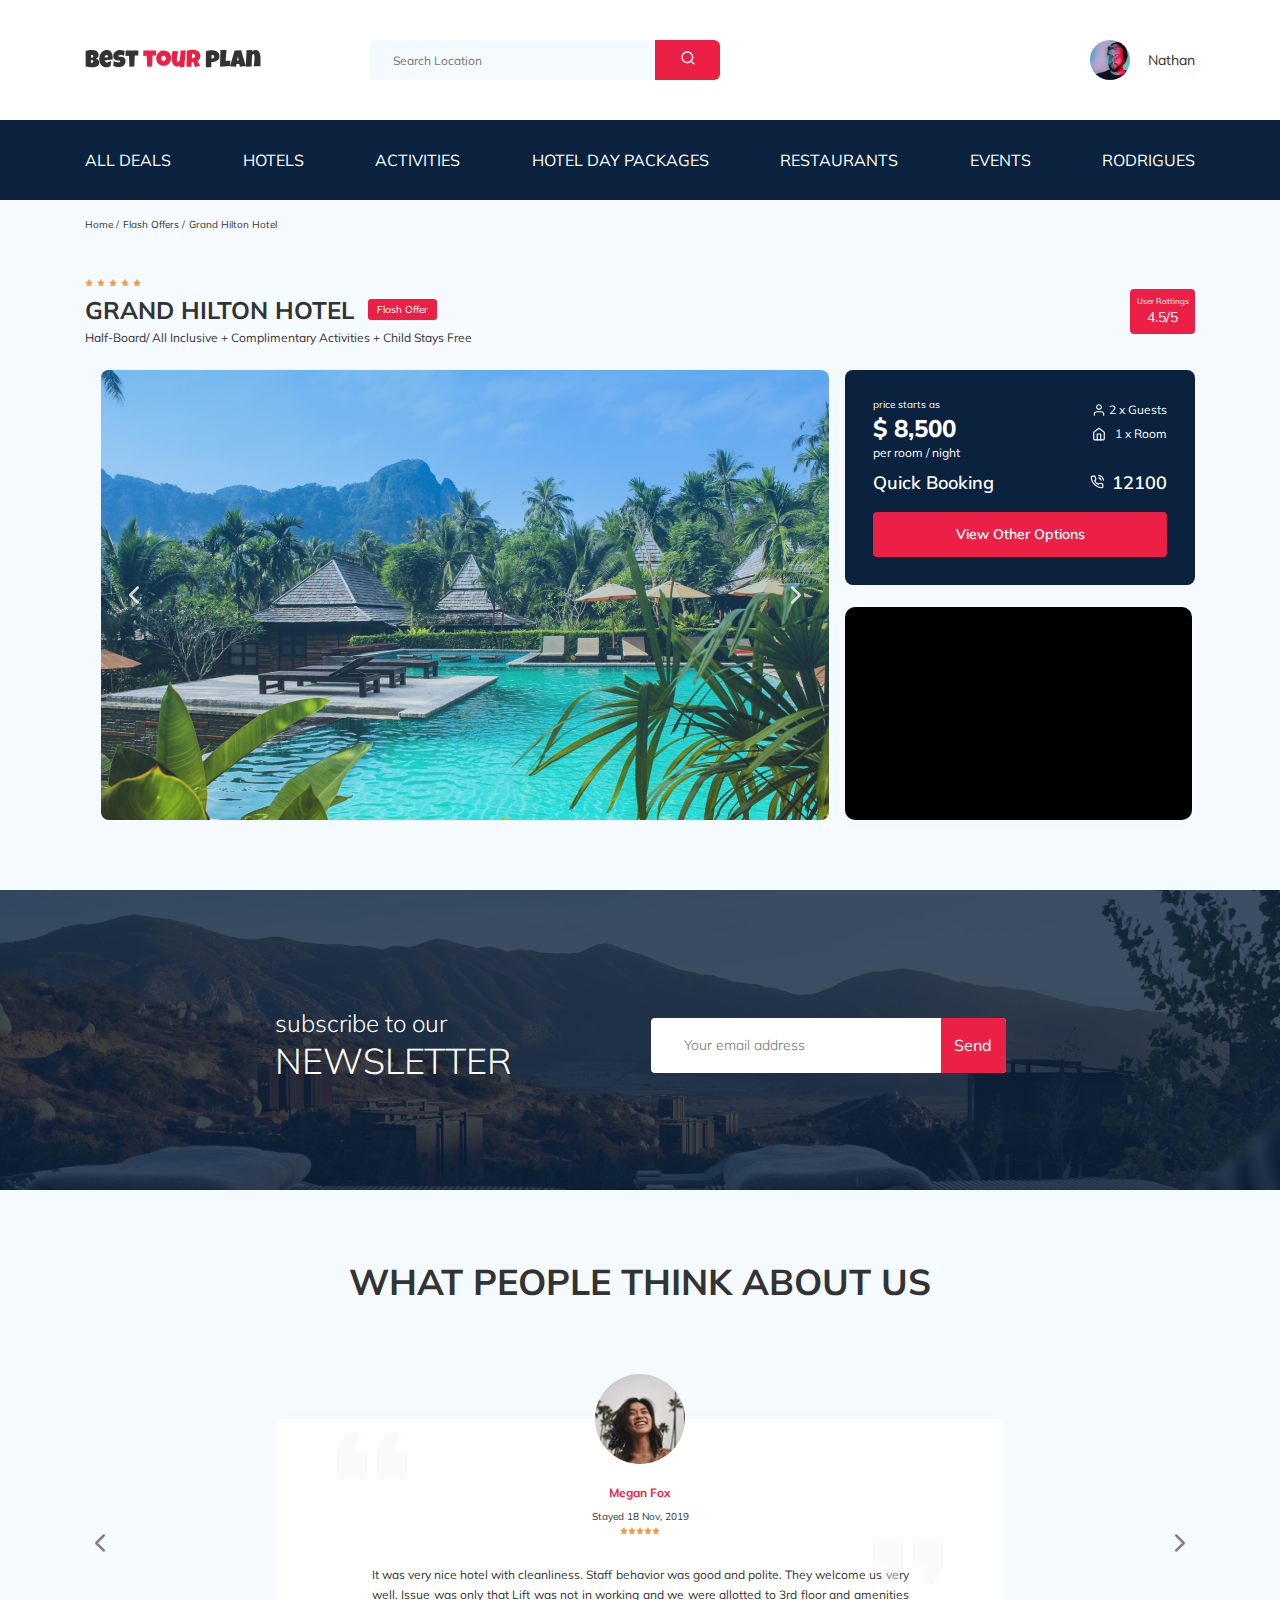
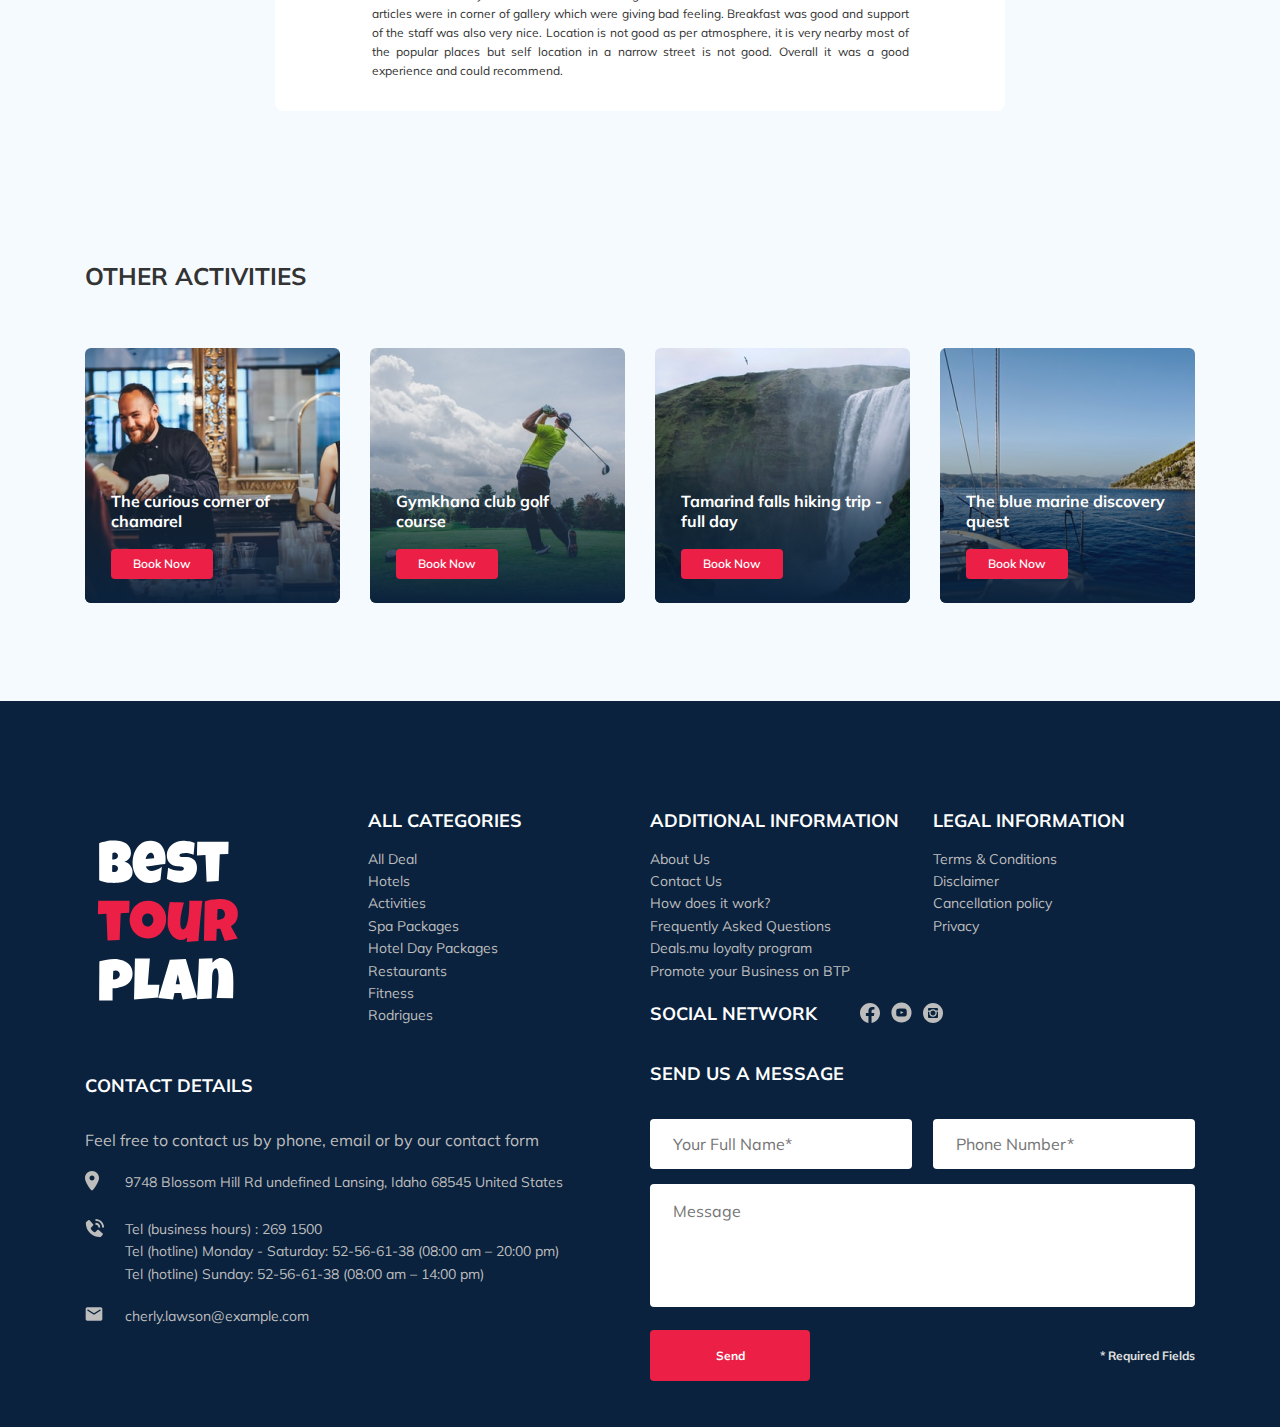
<file: index.html>
<!DOCTYPE html>
<html lang="en">

<head>
  <meta charset="UTF-8">
  <meta http-equiv="X-UA-Compatible" content="IE=edge">
  <meta name="viewport" content="width=device-width, initial-scale=1.0">
  <title>Best Tour Plan - Hotel Booking</title>
  <link rel="preconnect" href="https://fonts.googleapis.com">
  <link rel="preconnect" href="https://fonts.gstatic.com" crossorigin>
  <link href="https://fonts.googleapis.com/css2?family=Mulish:wght@400;700&family=Nunito:wght@400;700;800&display=swap"
    rel="stylesheet">
  <link rel="stylesheet" href="css/swiper-bundle.min.css">
  <link rel="stylesheet" href="css/style.css">
</head>

<body>
  <header class="navbar navbar--mobile_fixed">
    <div class="container">
      <div class="navbar-top">
        <a href="#" class="logo">
          <img src="img/horizontal-logo.svg" alt="Logo Best Tour Plan" class="logo__image">
        </a>
        <form action="#" class="search navbar__search navbar__search--mobile_hidden">
          <input type="text" class="search__input" placeholder="Search Location" />
          <button class="search__button">
            <img src="img/search.svg" alt="Icon: search">
          </button>
        </form>

        <a href="#" class="user navbar__user navbar__user--mobile_hidden">
          <img src="img/user-avatar.jpg" alt="avatar: Nathan" class="avatar user__avatar">
          <span class="user__name">Nathan</span>
        </a>
        <!-- /.user -->
        <button class="menu-button navbar-top__menu-button">
          <Span class="menu-button__line"></Span>
          <Span class="menu-button__line"></Span>
          <Span class="menu-button__line"></Span>
        </button>
      </div>
      <!-- /.navbar-top -->
    </div>
    <!-- /.container -->
    <div class="navbar-bottom">
      <div class="container">
        <ul class="navbar-menu">
          <li class="navbar-menu__item navbar-menu__item--mobile_visible">
            <a href="#" class="user navbar__user navbar__user--mobile_visible">
              <img src="img/user-avatar.jpg" alt="avatar: Nathan" class="avatar user__avatar">
              <span class="user__name user__name--light">Nathan</span>
            </a>
            <!-- /.user -->
          </li>
          <li class="navbar-menu__item navbar-menu__item--mobile_visible">
            <form action="#" class="search navbar__search navbar__search--mobile_visible">
              <input type="text" class="search__input" placeholder="Search Location" />
              <button class="search__button">
                <img src="img/search.svg" alt="Icon: search">
              </button>
            </form>
          </li>
          <li class="navbar-menu__item"><a href="#" class="navbar-menu__link">All Deals</a></li>
          <li class="navbar-menu__item"><a href="#" class="navbar-menu__link">Hotels</a></li>
          <li class="navbar-menu__item"><a href="#" class="navbar-menu__link">Activities</a></li>
          <li class="navbar-menu__item"><a href="#" class="navbar-menu__link">Hotel Day Packages</a></li>
          <li class="navbar-menu__item"><a href="#" class="navbar-menu__link">Restaurants</a></li>
          <li class="navbar-menu__item"><a href="#" class="navbar-menu__link">Events</a></li>
          <li class="navbar-menu__item"><a href="#" class="navbar-menu__link">Rodrigues</a></li>
        </ul>
        <!-- /.navbar-menu -->
      </div>
      <!-- /.container -->
    </div>
    <!-- /.navbar-bottom -->
  </header>
  <nav class="breadcrumb">
    <div class="container">
      <ul class="breadcrumb-list">
        <li class="breadcrumb-list__item">
          <a href="#" class="breadcrumb-list__link">Home</a>
        </li>
        <li class="breadcrumb-list__item">
          <a href="#" class="breadcrumb-list__link">Flash Offers</a>
        </li>
        <li class="breadcrumb-list__item">
          Grand Hilton Hotel
        </li>
      </ul>
    </div>
    <!-- /.container -->
  </nav>
  <!-- /.breadcrumb -->
  <section class="hotel">
    <div class="container">
      <div class="hotel-info">
        <div class="hotel-info__text">
          <div class="hotel-wrapper">
            <div class="stars">
              <img src="img/Star.svg" alt="star">
              <img src="img/Star.svg" alt="star">
              <img src="img/Star.svg" alt="star">
              <img src="img/Star.svg" alt="star">
              <img src="img/Star.svg" alt="star">
            </div>
            <h1 class="hotel-name hotel-info__name">GRAND HILTON HOTEL</h1>
            <span class="offer hotel-info__offer">Flash Offer</span>
          </div>
          <!-- /.hotel-wrapper -->
          <p class="hotel-description hotel-info__description">Half-Board/ All Inclusive + Complimentary Activities +
            Child Stays
            Free</p>
        </div>
        <!-- /.hotel-info__text -->
        <div class="rating hotel-info__rating">
          <span class="rating__text">User Rattings</span>
          <span class="rating__counter">4.5/5</span>
        </div>
        <!-- /.hotel-info__rating -->
      </div>
      <!-- /.hotel-info -->
      <div class="hotel-grid">

        <!-- Slider main container -->
        <div class="swiper swiper-container hotel-slider hotel__slider">
          <!-- Additional required wrapper -->
          <div class="swiper-wrapper">
            <!-- Slides -->
            <div class="swiper-slide hotel-slider__item"><img class="hotel-slider__image" src="img/slide.jpg" alt="">
            </div>
            <div class="swiper-slide hotel-slider__item"><img class="hotel-slider__image" src="img/slide1.jpeg" alt="">
            </div>
            <div class="swiper-slide hotel-slider__item"><img class="hotel-slider__image" src="img/slide2.jpg" alt="">
            </div>
            <div class="swiper-slide hotel-slider__item"><img class="hotel-slider__image" src="img/slide3.jpg" alt="">
            </div>
            <div class="swiper-slide hotel-slider__item"><img class="hotel-slider__image" src="img/slide4.jpg" alt="">
            </div>
          </div>
          <!-- If we need navigation buttons -->
          <button class="hotel-slider__button hotel-slider__button--prev"></button>
          <button class="hotel-slider__button hotel-slider__button--next"></button>
        </div>
        <!--swiper container-->

        <div class="hotel-right">
          <div class="booking">
            <div class="booking__info">
              <div class="booking__price">
                <span class="booking__start">price starts as</span>
                <strong class="booking__pricetag">$ 8,500</strong>
                <span class="booking__per-room">per room / night</span>

              </div>
              <!-- /.booking__price -->
              <div class="booking__room">
                <div class="booking__text">
                  <img src="img/user.svg" alt="icon: user" class="booking__icon">
                  <span class="person-room__description">2 x Guests</span>
                </div>
                <div class="booking__text">
                  <img src="img/home.svg" alt="icon: home" class="booking__icon">
                  <span class="booking__description">1 x Room</span>
                </div>
              </div>
              <!-- /.booking__room -->
            </div>
            <!-- /.booking__info -->
            <div class="booking__call-center">
              <span class="booking__heading">Quick Booking</span>
              <a class="booking__number" href="tel:12100">
                <img src="img/phone-call.svg" alt="icon: phone">
                <span class="booking__num">12100</span>
              </a>
            </div>
            <!-- /.booking__call-center -->
            <button class="button booking__button">View Other Options</button>
          </div>
          <!-- /.booking -->
          <div class="map">
            <iframe
              src="https://yandex.ru/map-widget/v1/?um=constructor%3Aafc0fce70e9ab796faeaf87f75c5d14ad72e5b55a538cc601a8b675073cc88ab&amp;source=constructor"
              width="100%" height="213" frameborder="0"></iframe>
          </div>
          <!-- /.map -->
        </div>
        <!-- /.hotel-right -->
      </div>
      <!-- /.hotel-grid -->
    </div>
    <!-- /.container -->
  </section>
  <!-- /.hotel -->
  <section class="newsletter">
    <div class="newsletter-wrapper">
      <h2 class="newsletter-title newsletter__title">subscribe to our
        <span class="newsletter-title__strong">Newsletter</span>
      </h2>
      <form action="#" class="subscribe newsletter__subscribe">
        <input type="text" class="subscribe__input" placeholder="Your email address" />
        <button class="subscribe__button">Send</button>
      </form>
    </div>
    <!-- /.newsletter-wrapper -->
  </section>
  <section class="reviews">
    <div class="container">
      <h2 class="reviews__title">What people think about us</h2>
      <div class="swiper swiper-container reviews-slider">
        <div class="swiper-wrapper">
          <div class="swiper-slide">

            <div class="reviews-slider__item">
              <div class="reviews-slider__profile">
                <img src="img/reviews-avatar.jpg" alt="Photo: Megan Fox" class="reviews-slider__avatar">
                <h3 class="reviews-slider__username">Megan Fox</h3>
                <span class="reviews-slider__date">Stayed 18 Nov, 2019</span>
                <div class="reviews-slider__rating">
                  <img src="img/Star.svg" alt="star">
                  <img src="img/Star.svg" alt="star">
                  <img src="img/Star.svg" alt="star">
                  <img src="img/Star.svg" alt="star">
                  <img src="img/Star.svg" alt="star">
                </div>
                <!-- /.reviews-slider__rating -->

              </div>
              <!-- /.reviews-slider__profile -->
              <p class="reviews-slider__text">
                It was very nice hotel with cleanliness. Staff behavior was good and polite. They welcome us very well.
                Issue was only that Lift was not in working and we were allotted to 3rd floor and amenities articles
                were in corner of gallery which were giving bad feeling. Breakfast was good and support of the staff was
                also very nice. Location is not good as per atmosphere, it is very nearby most of the popular places but
                self location in a narrow street is not good. Overall it was a good experience and could recommend.
              </p>
            </div>
            <!-- /.reviews-slider__item -->
          </div>
          <!-- /.swiper-slide -->
          <div class="swiper-slide">
            <div class="reviews-slider__item">
              <div class="reviews-slider__profile">
                <img src="img/leonard.jpg" alt="Photo: Megan Fox" class="reviews-slider__avatar">
                <h3 class="reviews-slider__username">Leonard</h3>
                <span class="reviews-slider__date">Stayed 29 jul, 2019</span>
                <div class="reviews-slider__rating">
                  <img src="img/Star.svg" alt="star">
                  <img src="img/Star.svg" alt="star">
                  <img src="img/Star.svg" alt="star">
                  <img src="img/Star.svg" alt="star">
                  <img src="img/Star.svg" alt="star">
                </div>
                <!-- /.reviews-slider__rating -->

              </div>
              <!-- /.reviews-slider__profile -->
              <p class="reviews-slider__text">
                The rooms were clean, very comfortable, and the staff was amazing. They went over and beyond to help
                make our stay enjoyable. I highly recommend this hotel for anyone visiting downtown
              </p>
            </div>
            <!-- /.reviews-slider__item -->
          </div>
        </div>
        <!-- /.swiper-wrapper -->
        <button class="reviews-slider__button reviews-slider__button--prev"></button>
        <button class="reviews-slider__button reviews-slider__button--next"></button>
      </div>
      <!-- /reviews-slider -->
    </div>
    <!-- /.container -->
  </section>
  <section class="activities">
    <div class="container">
      <h2 class="activities__title">Other Activities</h2>
      <div class="activities-wrapper">
        <div class="card activities__card">
          <img src="img/activity-1.jpg" alt="The curious corner 
of chamarel" class="card__image">
          <h3 class="card__title">The curious corner
            of chamarel</h3>
          <button class="card__button">Book Now</button>
        </div>
        <!--/.card-->
        <div class="card activities__card">
          <img src="img/activity-2.jpg" alt="Gymkhana club golf
course" class="card__image">
          <h3 class="card__title">Gymkhana club golf
            course</h3>
          <button class="card__button">Book Now</button>
        </div>
        <!--/.card-->
        <div class="card activities__card">
          <img src="img/activity-3.jpg" alt="Tamarind falls hiking
trip - full day
" class="card__image">
          <h3 class="card__title">Tamarind falls hiking
            trip - full day
          </h3>
          <button class="card__button">Book Now</button>
        </div>
        <!--/.card-->
        <div class="card activities__card">
          <img src="img/activity-4.jpg" alt="The blue marine discovery
quest" class="card__image">
          <h3 class="card__title">The blue marine discovery
            quest</h3>
          <button class="card__button">Book Now</button>
        </div>
        <!--/.card-->
      </div>
      <!-- /.activities-wrapper -->
    </div>
    <!-- /.container -->
  </section>
  <!-- /.activities -->
  <footer class="footer">
    <div class="container">
      <div class="footer-wrapper">
        <img src="img/vertical-logo.svg" alt="logo: best tour plan" class="logo footer__logo">
        <div class="footer__list footer__categories">
          <h3 class="footer__title ">ALL CATEGORIES</h3>
          <ul class="footer__ul">
            <li class="footer__item"><a href="#" class="footer__link">All Deal</a></li>
            <li class="footer__item"><a href="#" class="footer__link">Hotels</a></li>
            <li class="footer__item"><a href="#" class="footer__link">Activities</a></li>
            <li class="footer__item"><a href="#" class="footer__link">Spa Packages</a></li>
            <li class="footer__item"><a href="#" class="footer__link">Hotel Day Packages</a></li>
            <li class="footer__item"><a href="#" class="footer__link">Restaurants</a></li>
            <li class="footer__item"><a href="#" class="footer__link">Fitness</a></li>
            <li class="footer__item"><a href="#" class="footer__link">Rodrigues</a></li>
          </ul>
        </div>
        <!-- /.footer__list -->
        <div class="footer__list footer__additional">
          <h3 class="footer__title ">ADDITIONAL INFORMATION</h3>
          <ul class="footer__ul">
            <li class="footer__item"><a href="#" class="footer__link">About Us</a></li>
            <li class="footer__item"><a href="#" class="footer__link">Contact Us</a></li>
            <li class="footer__item"><a href="#" class="footer__link">How does it work?</a></li>
            <li class="footer__item"><a href="#" class="footer__link">Frequently Asked Questions</a></li>
            <li class="footer__item"><a href="#" class="footer__link">Deals.mu loyalty program</a></li>
            <li class="footer__item"><a href="#" class="footer__link">Promote your Business on BTP</a></li>
          </ul>
        </div>
        <!-- /.footer__list -->
        <div class="footer__social-network">
          <h3 class="footer__title footer__title--inline">Social Network</h3>
          <div class="footer__social-links">
            <a href="#" class="footer__link"><img src="img/facebook.svg" alt="icon:facebook"></a>
            <a href="#" class="footer__link"><img src="img/youtube.svg" alt="icon:youtube"></a>
            <a href="#" class="footer__link"><img src="img/instagram.svg" alt="icon:instagram"></a>
          </div>
          <!-- /.footer__social-links -->
        </div>
        <!-- /.footer__social-network -->
        <div class="footer__list footer__legal">
          <h3 class="footer__title ">LEGAL INFORMATION</h3>
          <ul class="footer__ul">
            <li class="footer__item"><a href="#" class="footer__link">Terms & Conditions</a></li>
            <li class="footer__item"><a href="#" class="footer__link">Disclaimer</a></li>
            <li class="footer__item"><a href="#" class="footer__link">Cancellation policy</a></li>
            <li class="footer__item"><a href="#" class="footer__link">Privacy</a></li>
          </ul>
        </div>
        <!-- /.footer__list-->
        <div class="footer__contact-details">
          <h3 class="footer__title footer__title--mb-3">Contact Details</h3>
          <p class="footer__text">Feel free to contact us by phone, email or by our contact form</p>
          <ul class="footer__ul">
            <li class="footer__item footer__item--mb-2">
              <div class="footer__icon-wrapper">
                <img class="footer__icon" src="img/map-marker.svg" alt="icon: map">
              </div>
              9748 Blossom Hill Rd undefined Lansing, Idaho 68545 United States
            </li>
            <li class="footer__item footer__item--mb-2">
              <div class="footer__icon-wrapper">
                <img class="footer__icon" src="img/contact-phone-call.svg" alt="icon: phone">
              </div>
              Tel (business hours) : 269 1500 <br>
              Tel (hotline) Monday - Saturday: 52-56-61-38 (08:00 am – 20:00 pm) <br>
              Tel (hotline) Sunday: 52-56-61-38 (08:00 am – 14:00 pm) <br>
            </li>
            <li class="footer__item footer__item--mb-2">
              <div class="footer__icon-wrapper">
                <img class="footer__icon" src="img/email.svg" alt="icon: email">
              </div>
              cherly.lawson@example.com
            </li>
          </ul>
        </div>
        <!-- /.footer__contact-details -->
        <div class="footer__contact-form">
          <h3 class="footer__title  footer__title--mb-3">Send us a message</h3>
          <form action="#" class="footer__form">
            <input type="text" class="input footer__input" placeholder="Your Full Name*">
            <input type="text" class="input footer__input" placeholder="Phone Number*">
            <textarea class="footer__message" cols="30" rows="10" placeholder="Message"></textarea>
            <button class="button footer__button">Send</button>
            <span class="footer__info">* Required Fields</span>
          </form>
        </div>
        <!-- /.footer__contact-form -->
      </div>
      <!-- /.footer-wrapper -->
    </div>
    <!-- /.container -->
  </footer>
  <script src="js/swiper-bundle.min.js"></script>
  <script src="js/main.js"></script>
</body>

</html>
</file>
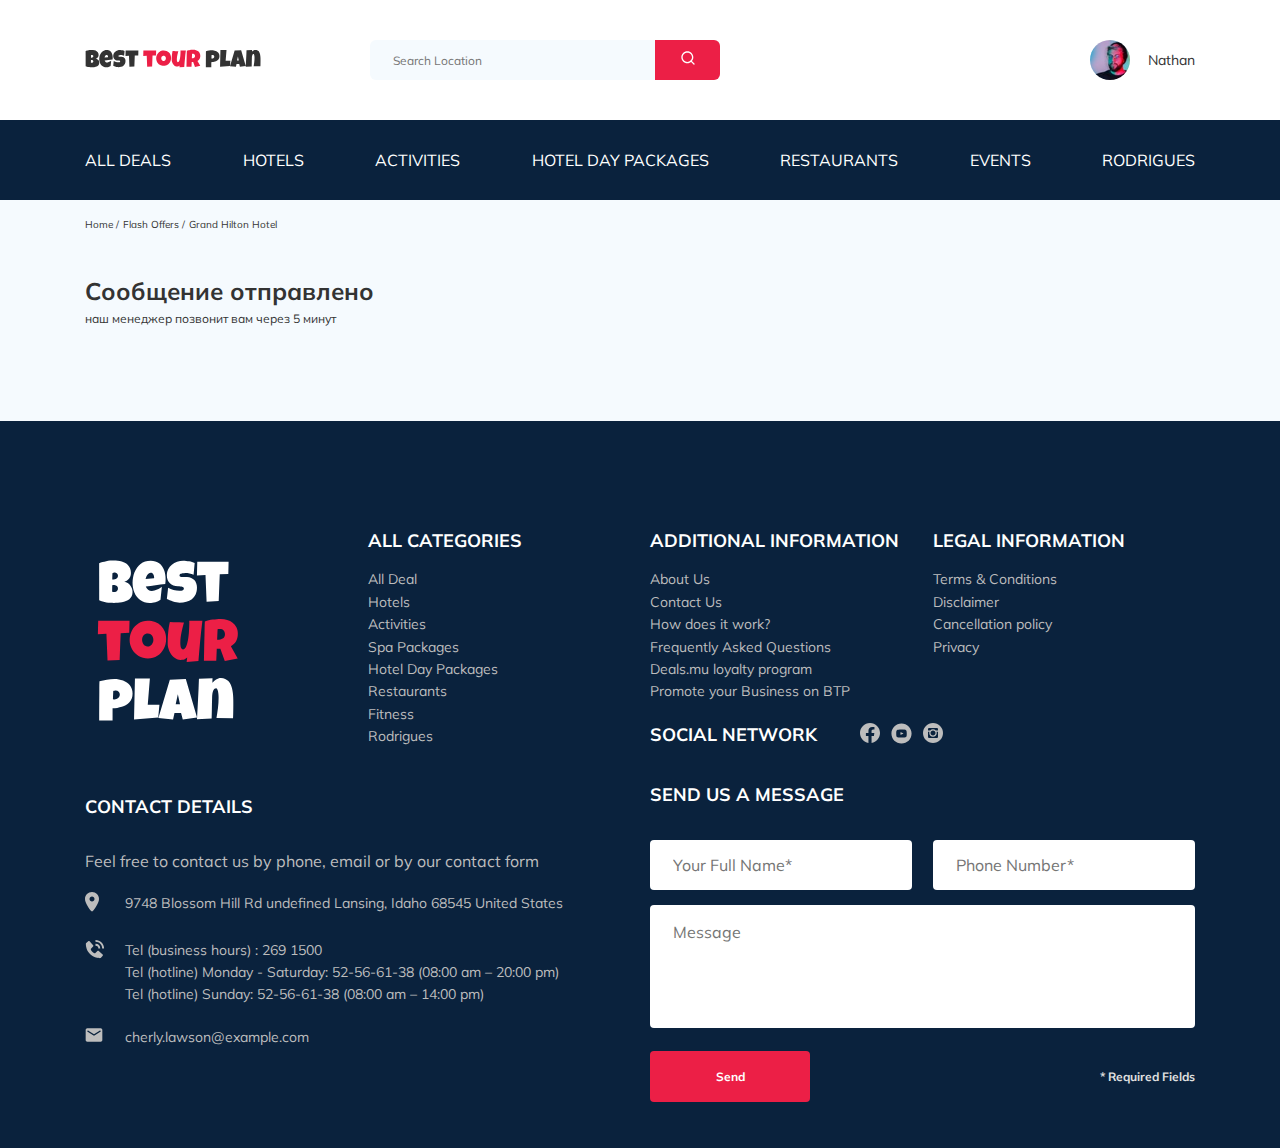
<file: thankyou.html>
<!DOCTYPE html>
<html lang="en">

<head>
  <meta charset="UTF-8">
  <meta http-equiv="X-UA-Compatible" content="IE=edge">
  <meta name="viewport" content="width=device-width, initial-scale=1.0">
  <title>Best Tour Plan - Hotel Booking</title>
  <link rel="preconnect" href="https://fonts.googleapis.com">
  <link rel="preconnect" href="https://fonts.gstatic.com" crossorigin>
  <link href="https://fonts.googleapis.com/css2?family=Mulish:wght@400;700&family=Nunito:wght@400;700;800&display=swap"
    rel="stylesheet">
  <link rel="stylesheet" href="css/swiper-bundle.min.css">
  <link rel="stylesheet" href="css/style.css">
</head>

<body>
  <header class="navbar navbar--mobile_fixed">
    <div class="container">
      <div class="navbar-top">
        <a href="#" class="logo">
          <img src="img/horizontal-logo.svg" alt="Logo Best Tour Plan" class="logo__image">
        </a>
        <form action="#" class="search navbar__search navbar__search--mobile_hidden">
          <input type="text" class="search__input" placeholder="Search Location" />
          <button class="search__button">
            <img src="img/search.svg" alt="Icon: search">
          </button>
        </form>

        <a href="#" class="user navbar__user navbar__user--mobile_hidden">
          <img src="img/user-avatar.jpg" alt="avatar: Nathan" class="avatar user__avatar">
          <span class="user__name">Nathan</span>
        </a>
        <!-- /.user -->
        <button class="menu-button navbar-top__menu-button">
          <Span class="menu-button__line"></Span>
          <Span class="menu-button__line"></Span>
          <Span class="menu-button__line"></Span>
        </button>
      </div>
      <!-- /.navbar-top -->
    </div>
    <!-- /.container -->
    <div class="navbar-bottom">
      <div class="container">
        <ul class="navbar-menu">
          <li class="navbar-menu__item navbar-menu__item--mobile_visible">
            <a href="#" class="user navbar__user navbar__user--mobile_visible">
              <img src="img/user-avatar.jpg" alt="avatar: Nathan" class="avatar user__avatar">
              <span class="user__name user__name--light">Nathan</span>
            </a>
            <!-- /.user -->
          </li>
          <li class="navbar-menu__item navbar-menu__item--mobile_visible">
            <form action="#" class="search navbar__search navbar__search--mobile_visible">
              <input type="text" class="search__input" placeholder="Search Location" />
              <button class="search__button">
                <img src="img/search.svg" alt="Icon: search">
              </button>
            </form>
          </li>
          <li class="navbar-menu__item"><a href="#" class="navbar-menu__link">All Deals</a></li>
          <li class="navbar-menu__item"><a href="#" class="navbar-menu__link">Hotels</a></li>
          <li class="navbar-menu__item"><a href="#" class="navbar-menu__link">Activities</a></li>
          <li class="navbar-menu__item"><a href="#" class="navbar-menu__link">Hotel Day Packages</a></li>
          <li class="navbar-menu__item"><a href="#" class="navbar-menu__link">Restaurants</a></li>
          <li class="navbar-menu__item"><a href="#" class="navbar-menu__link">Events</a></li>
          <li class="navbar-menu__item"><a href="#" class="navbar-menu__link">Rodrigues</a></li>
        </ul>
        <!-- /.navbar-menu -->
      </div>
      <!-- /.container -->
    </div>
    <!-- /.navbar-bottom -->
  </header>
  <nav class="breadcrumb">
    <div class="container">
      <ul class="breadcrumb-list">
        <li class="breadcrumb-list__item">
          <a href="#" class="breadcrumb-list__link">Home</a>
        </li>
        <li class="breadcrumb-list__item">
          <a href="#" class="breadcrumb-list__link">Flash Offers</a>
        </li>
        <li class="breadcrumb-list__item">
          Grand Hilton Hotel
        </li>
      </ul>
    </div>
    <!-- /.container -->
  </nav>
  <!-- /.breadcrumb -->
  <section class="hotel">
    <div class="container">
      <div class="hotel-info">
        <div class="hotel-info__text">
          <div class="hotel-wrapper">

            <h1 class="hotel-name hotel-info__name">Сообщение отправлено</h1>
          </div>
          <!-- /.hotel-wrapper -->
          <p class="hotel-description hotel-info__description">наш менеджер позвонит вам через 5 минут</p>
        </div>
        <!-- /.hotel-info__text -->

      </div>
      <!-- /.hotel-info -->

    </div>
    <!-- /.container -->
  </section>
  <!-- /.hotel -->

  <footer class="footer">
    <div class="container">
      <div class="footer-wrapper">
        <img src="img/vertical-logo.svg" alt="logo: best tour plan" class="logo footer__logo">
        <div class="footer__list footer__categories">
          <h3 class="footer__title ">ALL CATEGORIES</h3>
          <ul class="footer__ul">
            <li class="footer__item"><a href="#" class="footer__link">All Deal</a></li>
            <li class="footer__item"><a href="#" class="footer__link">Hotels</a></li>
            <li class="footer__item"><a href="#" class="footer__link">Activities</a></li>
            <li class="footer__item"><a href="#" class="footer__link">Spa Packages</a></li>
            <li class="footer__item"><a href="#" class="footer__link">Hotel Day Packages</a></li>
            <li class="footer__item"><a href="#" class="footer__link">Restaurants</a></li>
            <li class="footer__item"><a href="#" class="footer__link">Fitness</a></li>
            <li class="footer__item"><a href="#" class="footer__link">Rodrigues</a></li>
          </ul>
        </div>
        <!-- /.footer__list -->
        <div class="footer__list footer__additional">
          <h3 class="footer__title ">ADDITIONAL INFORMATION</h3>
          <ul class="footer__ul">
            <li class="footer__item"><a href="#" class="footer__link">About Us</a></li>
            <li class="footer__item"><a href="#" class="footer__link">Contact Us</a></li>
            <li class="footer__item"><a href="#" class="footer__link">How does it work?</a></li>
            <li class="footer__item"><a href="#" class="footer__link">Frequently Asked Questions</a></li>
            <li class="footer__item"><a href="#" class="footer__link">Deals.mu loyalty program</a></li>
            <li class="footer__item"><a href="#" class="footer__link">Promote your Business on BTP</a></li>
          </ul>
        </div>
        <!-- /.footer__list -->
        <div class="footer__social-network">
          <h3 class="footer__title footer__title--inline">Social Network</h3>
          <div class="footer__social-links">
            <a href="#" class="footer__link"><img src="img/facebook.svg" alt="icon:facebook"></a>
            <a href="#" class="footer__link"><img src="img/youtube.svg" alt="icon:youtube"></a>
            <a href="#" class="footer__link"><img src="img/instagram.svg" alt="icon:instagram"></a>
          </div>
          <!-- /.footer__social-links -->
        </div>
        <!-- /.footer__social-network -->
        <div class="footer__list footer__legal">
          <h3 class="footer__title ">LEGAL INFORMATION</h3>
          <ul class="footer__ul">
            <li class="footer__item"><a href="#" class="footer__link">Terms & Conditions</a></li>
            <li class="footer__item"><a href="#" class="footer__link">Disclaimer</a></li>
            <li class="footer__item"><a href="#" class="footer__link">Cancellation policy</a></li>
            <li class="footer__item"><a href="#" class="footer__link">Privacy</a></li>
          </ul>
        </div>
        <!-- /.footer__list-->
        <div class="footer__contact-details">
          <h3 class="footer__title footer__title--mb-3">Contact Details</h3>
          <p class="footer__text">Feel free to contact us by phone, email or by our contact form</p>
          <ul class="footer__ul">
            <li class="footer__item footer__item--mb-2">
              <div class="footer__icon-wrapper">
                <img class="footer__icon" src="img/map-marker.svg" alt="icon: map">
              </div>
              9748 Blossom Hill Rd undefined Lansing, Idaho 68545 United States
            </li>
            <li class="footer__item footer__item--mb-2">
              <div class="footer__icon-wrapper">
                <img class="footer__icon" src="img/contact-phone-call.svg" alt="icon: phone">
              </div>
              Tel (business hours) : 269 1500 <br>
              Tel (hotline) Monday - Saturday: 52-56-61-38 (08:00 am – 20:00 pm) <br>
              Tel (hotline) Sunday: 52-56-61-38 (08:00 am – 14:00 pm) <br>
            </li>
            <li class="footer__item footer__item--mb-2">
              <div class="footer__icon-wrapper">
                <img class="footer__icon" src="img/email.svg" alt="icon: email">
              </div>
              cherly.lawson@example.com
            </li>
          </ul>
        </div>
        <!-- /.footer__contact-details -->
        <div class="footer__contact-form">
          <h3 class="footer__title  footer__title--mb-3">Send us a message</h3>
          <form action="send.php" method="POST" class="footer__form">
            <input type="text" class="input footer__input" placeholder="Your Full Name*" name="name">
            <input type="text" class="input footer__input" placeholder="Phone Number*" name="phone">
            <textarea class="footer__message" placeholder="Message" name="message"></textarea>
            <button class="button footer__button">Send</button>
            <span class="footer__info">* Required Fields</span>
          </form>
        </div>
        <!-- /.footer__contact-form -->
      </div>
      <!-- /.footer-wrapper -->
    </div>
    <!-- /.container -->
  </footer>
  <script src="js/swiper-bundle.min.js"></script>
  <script src="js/main.js"></script>
</body>

</html>
</file>
<file: css/style.css>
* {
  box-sizing: border-box;
}

body {
  background-color: #F5FAFE;
  font-family: "Mulish", sans-serif;
  color: #333333;
}

.container {
  max-width: 1110px;
  margin: auto;
}

img {
  max-width: 100%;
}

/*! normalize.css v8.0.1 | MIT License | github.com/necolas/normalize.css */
/* Document
   ========================================================================== */
/**
 * 1. Correct the line height in all browsers.
 * 2. Prevent adjustments of font size after orientation changes in iOS.
 */
html {
  line-height: 1.15; /* 1 */
  -webkit-text-size-adjust: 100%; /* 2 */
}

/* Sections
   ========================================================================== */
/**
 * Remove the margin in all browsers.
 */
body {
  margin: 0;
}

/**
 * Render the `main` element consistently in IE.
 */
main {
  display: block;
}

/**
 * Correct the font size and margin on `h1` elements within `section` and
 * `article` contexts in Chrome, Firefox, and Safari.
 */
h1 {
  font-size: 2em;
  margin: 0.67em 0;
}

/* Grouping content
   ========================================================================== */
/**
 * 1. Add the correct box sizing in Firefox.
 * 2. Show the overflow in Edge and IE.
 */
hr {
  box-sizing: content-box; /* 1 */
  height: 0; /* 1 */
  overflow: visible; /* 2 */
}

/**
 * 1. Correct the inheritance and scaling of font size in all browsers.
 * 2. Correct the odd `em` font sizing in all browsers.
 */
pre {
  font-family: monospace, monospace; /* 1 */
  font-size: 1em; /* 2 */
}

/* Text-level semantics
   ========================================================================== */
/**
 * Remove the gray background on active links in IE 10.
 */
a {
  background-color: transparent;
}

/**
 * 1. Remove the bottom border in Chrome 57-
 * 2. Add the correct text decoration in Chrome, Edge, IE, Opera, and Safari.
 */
abbr[title] {
  border-bottom: none; /* 1 */
  text-decoration: underline; /* 2 */
  -webkit-text-decoration: underline dotted;
          text-decoration: underline dotted; /* 2 */
}

/**
 * Add the correct font weight in Chrome, Edge, and Safari.
 */
b,
strong {
  font-weight: bolder;
}

/**
 * 1. Correct the inheritance and scaling of font size in all browsers.
 * 2. Correct the odd `em` font sizing in all browsers.
 */
code,
kbd,
samp {
  font-family: monospace, monospace; /* 1 */
  font-size: 1em; /* 2 */
}

/**
 * Add the correct font size in all browsers.
 */
small {
  font-size: 80%;
}

/**
 * Prevent `sub` and `sup` elements from affecting the line height in
 * all browsers.
 */
sub,
sup {
  font-size: 75%;
  line-height: 0;
  position: relative;
  vertical-align: baseline;
}

sub {
  bottom: -0.25em;
}

sup {
  top: -0.5em;
}

/* Embedded content
   ========================================================================== */
/**
 * Remove the border on images inside links in IE 10.
 */
img {
  border-style: none;
}

/* Forms
   ========================================================================== */
/**
 * 1. Change the font styles in all browsers.
 * 2. Remove the margin in Firefox and Safari.
 */
button,
input,
optgroup,
select,
textarea {
  font-family: inherit; /* 1 */
  font-size: 100%; /* 1 */
  line-height: 1.15; /* 1 */
  margin: 0; /* 2 */
}

/**
 * Show the overflow in IE.
 * 1. Show the overflow in Edge.
 */
button,
input { /* 1 */
  overflow: visible;
}

/**
 * Remove the inheritance of text transform in Edge, Firefox, and IE.
 * 1. Remove the inheritance of text transform in Firefox.
 */
button,
select { /* 1 */
  text-transform: none;
}

/**
 * Correct the inability to style clickable types in iOS and Safari.
 */
button,
[type=button],
[type=reset],
[type=submit] {
  -webkit-appearance: button;
}

/**
 * Remove the inner border and padding in Firefox.
 */
button::-moz-focus-inner,
[type=button]::-moz-focus-inner,
[type=reset]::-moz-focus-inner,
[type=submit]::-moz-focus-inner {
  border-style: none;
  padding: 0;
}

/**
 * Restore the focus styles unset by the previous rule.
 */
button:-moz-focusring,
[type=button]:-moz-focusring,
[type=reset]:-moz-focusring,
[type=submit]:-moz-focusring {
  outline: 1px dotted ButtonText;
}

/**
 * Correct the padding in Firefox.
 */
fieldset {
  padding: 0.35em 0.75em 0.625em;
}

/**
 * 1. Correct the text wrapping in Edge and IE.
 * 2. Correct the color inheritance from `fieldset` elements in IE.
 * 3. Remove the padding so developers are not caught out when they zero out
 *    `fieldset` elements in all browsers.
 */
legend {
  box-sizing: border-box; /* 1 */
  color: inherit; /* 2 */
  display: table; /* 1 */
  max-width: 100%; /* 1 */
  padding: 0; /* 3 */
  white-space: normal; /* 1 */
}

/**
 * Add the correct vertical alignment in Chrome, Firefox, and Opera.
 */
progress {
  vertical-align: baseline;
}

/**
 * Remove the default vertical scrollbar in IE 10+.
 */
textarea {
  overflow: auto;
}

/**
 * 1. Add the correct box sizing in IE 10.
 * 2. Remove the padding in IE 10.
 */
[type=checkbox],
[type=radio] {
  box-sizing: border-box; /* 1 */
  padding: 0; /* 2 */
}

/**
 * Correct the cursor style of increment and decrement buttons in Chrome.
 */
[type=number]::-webkit-inner-spin-button,
[type=number]::-webkit-outer-spin-button {
  height: auto;
}

/**
 * 1. Correct the odd appearance in Chrome and Safari.
 * 2. Correct the outline style in Safari.
 */
[type=search] {
  -webkit-appearance: textfield; /* 1 */
  outline-offset: -2px; /* 2 */
}

/**
 * Remove the inner padding in Chrome and Safari on macOS.
 */
[type=search]::-webkit-search-decoration {
  -webkit-appearance: none;
}

/**
 * 1. Correct the inability to style clickable types in iOS and Safari.
 * 2. Change font properties to `inherit` in Safari.
 */
::-webkit-file-upload-button {
  -webkit-appearance: button; /* 1 */
  font: inherit; /* 2 */
}

/* Interactive
   ========================================================================== */
/*
 * Add the correct display in Edge, IE 10+, and Firefox.
 */
details {
  display: block;
}

/*
 * Add the correct display in all browsers.
 */
summary {
  display: list-item;
}

/* Misc
   ========================================================================== */
/**
 * Add the correct display in IE 10+.
 */
template {
  display: none;
}

/**
 * Add the correct display in IE 10.
 */
[hidden] {
  display: none;
}

.navbar {
  background-color: #ffffff;
}
.navbar-top {
  display: flex;
  align-items: center;
  justify-content: space-between;
  padding-top: 40px;
  padding-bottom: 40px;
}
.navbar-top__menu-button {
  display: none;
}
.navbar__search {
  margin-right: auto;
  margin-left: 108px;
}
.navbar-bottom {
  background-color: #0A223D;
}
.navbar-menu {
  list-style: none;
  margin: 0;
  padding: 31px 0;
  display: flex;
  align-items: center;
  justify-content: space-between;
  color: #fff;
}
.navbar-menu__link {
  color: inherit;
  text-decoration: none;
  text-transform: uppercase;
}
.navbar-menu__item--mobile_visible {
  display: none;
}

.logo {
  width: 177px;
}

.search {
  display: flex;
  position: relative;
  overflow: hidden;
  border-radius: 6px;
  height: 40px;
}
.search__input {
  width: 350px;
  height: 100%;
  padding-left: 23px;
  padding-right: 75px;
  background-color: #F5FAFE;
  border: none;
  font-size: 12px;
  line-height: 15px;
  color: #333333;
}
.search__button {
  position: absolute;
  top: 0;
  right: 0;
  height: 100%;
  width: 65px;
  border: none;
  background-color: #EC1F46;
}

.user {
  display: flex;
  align-items: center;
  text-decoration: none;
}
.user__avatar {
  width: 40px;
  height: 40px;
  border-radius: 50%;
  -o-object-fit: cover;
     object-fit: cover;
}
.user__name {
  margin-left: 18px;
  font-size: 14px;
  line-height: 18px;
  color: #333333;
}

.breadcrumb-list {
  display: flex;
  align-items: center;
  padding: 18px 0;
  margin: 0;
  list-style: none;
}
.breadcrumb-list__item {
  font-size: 10px;
  line-height: 13px;
}
.breadcrumb-list__item:not(:last-child)::after {
  content: "/";
  margin-right: 4px;
}
.breadcrumb-list__link {
  text-decoration: none;
  color: inherit;
}

.hotel {
  padding-top: 23px;
  padding-bottom: 70px;
}
.hotel-info {
  display: flex;
  align-items: center;
  justify-content: space-between;
  padding-bottom: 20px;
}
.hotel-info__offer {
  margin-left: 14px;
  margin-top: 4px;
}
.hotel-info__name {
  margin-top: 4px;
  margin-bottom: 0;
}
.hotel-info__description {
  margin: 5px 0;
}
.hotel-name {
  font-size: 24px;
  line-height: 30px;
}
.hotel-wrapper {
  display: flex;
  flex-wrap: wrap;
  align-items: center;
}
.hotel-description {
  font-size: 12px;
  line-height: 15px;
}
.hotel-grid {
  display: flex;
  justify-content: space-between;
}
.hotel-right {
  display: flex;
  flex-direction: column;
  justify-content: space-between;
}
.hotel-slider {
  width: 728px;
  height: 450px;
}
.hotel-slider__item {
  width: 100%;
  height: 100%;
  position: relative;
  border-radius: 8px;
  overflow: hidden;
}
.hotel-slider__item::after {
  content: "";
  display: block;
  position: absolute;
  width: 100%;
  height: 100%;
  top: 0;
  bottom: 0;
  left: 0;
  right: 0;
  background: linear-gradient(180deg, rgba(0, 122, 223, 0.48) 0%, rgba(255, 255, 255, 0.128) 100%);
  z-index: 10;
}
.hotel-slider__button {
  position: absolute;
  top: 50%;
  transform: translateY(-50%);
  z-index: 99;
  width: 30px;
  height: 30px;
  border: none;
  cursor: pointer;
  background-repeat: no-repeat;
  background-position: center;
  background-size: 10px;
  background-color: transparent;
}
.hotel-slider__button--next {
  right: 18px;
  background-image: url(../img/arrow-next.svg);
}
.hotel-slider__button--prev {
  left: 18px;
  background-image: url(../img/arrow-prev.svg);
}

.stars {
  flex-basis: 100%;
}

.offer {
  font-size: 10px;
  line-height: 13px;
  padding: 4px 9px;
  background-color: #EC1F46;
  border-radius: 3px;
  color: #fff;
}

.rating {
  max-width: 65px;
  min-height: 45px;
  text-align: center;
  color: #fff;
  background-color: #EC1F46;
  border-radius: 4px;
}
.rating__text {
  font-size: 8px;
  line-height: 10px;
}
.rating__counter {
  font-size: 14px;
  line-height: 18px;
}

.booking {
  background-color: #0A223D;
  color: #fff;
  border-radius: 8px;
  width: 350px;
  min-height: 210px;
  padding: 28px;
}
.booking__info {
  display: flex;
  justify-content: space-between;
  margin-bottom: 9px;
}
.booking__price {
  display: flex;
  flex-direction: column;
}
.booking__start {
  font-weight: 400;
  font-size: 10px;
  line-height: 14px;
}
.booking__pricetag {
  font-style: normal;
  font-weight: 800;
  font-size: 24px;
  line-height: 33px;
}
.booking__per-room {
  font-style: normal;
  font-weight: 400;
  font-size: 12px;
  line-height: 16px;
}
.booking__room {
  margin-top: 4px;
}
.booking__text {
  display: flex;
  align-items: center;
  justify-content: space-between;
  margin-bottom: 8px;
  font-style: normal;
  font-weight: 400;
  font-size: 12px;
  line-height: 16px;
}
.booking__description {
  margin-left: 9px;
}
.booking__call-center {
  display: flex;
  align-items: center;
  justify-content: space-between;
  margin-bottom: 17px;
}
.booking__heading {
  font-style: normal;
  font-weight: 600;
  font-size: 18px;
  line-height: 25px;
}
.booking__number {
  display: flex;
  align-items: center;
  justify-content: space-between;
  color: inherit;
  text-decoration: none;
  font-style: normal;
  font-weight: 600;
  font-size: 18px;
  line-height: 25px;
}
.booking__num {
  margin-left: 8px;
}
.booking__button {
  width: 100%;
  min-height: 45px;
  font-style: normal;
  font-weight: 600;
  font-size: 14px;
  line-height: 19px;
  border-radius: 4px;
  background-color: #EC1F46;
  border: none;
  color: #fff;
  cursor: pointer;
}

.map {
  width: 347px;
  height: 213px;
  background-color: black;
  border-radius: 10px;
  overflow: hidden;
}

.newsletter {
  position: relative;
  padding: 98px 0 87px 0;
  background-image: url(../img/newsletter-bg.jpg);
  background-repeat: no-repeat;
  background-position: center;
  background-size: cover;
}
.newsletter::before {
  content: "";
  position: absolute;
  top: 0;
  left: 0;
  right: 0;
  bottom: 0;
  width: 100%;
  height: 100%;
  background-color: rgba(10, 34, 61, 0.8);
}
.newsletter-wrapper {
  position: relative;
  display: flex;
  align-items: center;
  justify-content: space-between;
  max-width: 731px;
  margin: auto;
}
.newsletter-title {
  color: #fff;
  font-style: normal;
  font-weight: 300;
  font-size: 24px;
  line-height: 30px;
}
.newsletter-title__strong {
  display: block;
  font-size: 36px;
  line-height: 45px;
  text-transform: uppercase;
}

.subscribe {
  position: relative;
  width: 355px;
  height: 55px;
  border-radius: 4px;
  overflow: hidden;
}
.subscribe__input {
  position: absolute;
  width: 100%;
  height: 100%;
  border: none;
  padding-left: 33px;
  padding-right: 75px;
  font-style: normal;
  font-weight: 300;
  font-size: 14px;
  line-height: 18px;
}
.subscribe__button {
  position: absolute;
  min-width: 65px;
  right: 0;
  top: 0;
  height: 100%;
  border: none;
  background-color: #EC1F46;
  color: #fff;
}

.reviews {
  padding: 40px 0 70px 0;
}
.reviews__title {
  font-style: normal;
  font-weight: 700;
  font-size: 36px;
  line-height: 45px;
  text-align: center;
  text-transform: uppercase;
  margin-bottom: 70px;
}
.reviews-slider__item {
  position: relative;
  display: flex;
  flex-direction: column;
  align-items: center;
  background-color: #fff;
  border-radius: 8px;
  max-width: 730px;
  margin: 45px auto 0;
  padding: 0 62px 30px;
}
.reviews-slider__item::before {
  content: "";
  position: absolute;
  left: 62px;
  top: 13px;
  width: 70px;
  height: 47px;
  background-image: url(../img/qoute-left.svg);
  background-repeat: no-repeat;
}
.reviews-slider__item::after {
  content: "";
  position: absolute;
  width: 70px;
  height: 47px;
  right: 62px;
  top: 118px;
  background-image: url(../img/qoute-right.svg);
  background-repeat: no-repeat;
}
.reviews-slider__button {
  position: absolute;
  top: 50%;
  transform: translateY(-50%);
  width: 30px;
  height: 30px;
  background-repeat: no-repeat;
  background-size: 10px;
  background-position: center;
  border: none;
  background-color: transparent;
  cursor: pointer;
  z-index: 99;
}
.reviews-slider__button--prev {
  background-image: url(../img/arrow-left.svg);
  left: 0;
}
.reviews-slider__button--next {
  background-image: url(../img/arrow-right.svg);
  right: 0;
}
.reviews-slider__profile {
  display: flex;
  flex-direction: column;
  align-items: center;
  margin-top: -45px;
  margin-bottom: 30px;
}
.reviews-slider__avatar {
  width: 90px;
  height: 90px;
  border-radius: 50%;
  -o-object-fit: cover;
     object-fit: cover;
  margin-bottom: 9px;
}
.reviews-slider__username {
  font-style: normal;
  font-weight: 700;
  font-size: 12px;
  line-height: 15px;
  color: #EC1F46;
  margin-bottom: 10px;
}
.reviews-slider__date {
  font-style: normal;
  font-weight: 400;
  font-size: 10px;
  line-height: 13px;
  margin-bottom: 4px;
}
.reviews-slider__rating {
  display: flex;
  align-items: center;
}
.reviews-slider__text {
  max-width: 537px;
  font-style: normal;
  font-weight: 400;
  font-size: 12px;
  line-height: 160%;
  text-align: justify;
  margin: auto;
}

.activities {
  padding: 60px 0 98px 0;
}
.activities__title {
  font-style: normal;
  font-weight: 700;
  font-size: 24px;
  line-height: 30px;
  text-transform: uppercase;
  margin-bottom: 57px;
}
.activities-wrapper {
  display: flex;
  justify-content: space-between;
}

.card {
  position: relative;
  display: flex;
  flex-direction: column;
  align-items: flex-start;
  padding: 24px 26px;
  width: 255px;
  height: 255px;
  border-radius: 6px;
  overflow: hidden;
}
.card::before {
  content: "";
  position: absolute;
  left: 0;
  top: 0;
  right: 0;
  bottom: 0;
  background: linear-gradient(179.83deg, rgba(196, 196, 196, 0) 35.34%, #0A223D 99.85%);
  z-index: -1;
}
.card__image {
  position: absolute;
  left: 0;
  right: 0;
  top: 0;
  bottom: 0;
  width: 100%;
  height: 100%;
  -o-object-fit: cover;
     object-fit: cover;
  z-index: -2;
}
.card__title {
  margin-top: auto;
  margin-bottom: 18px;
  color: #fff;
  font-style: normal;
  font-weight: 700;
  font-size: 16px;
  line-height: 20px;
}
.card__button {
  font-style: normal;
  font-weight: 600;
  font-size: 12px;
  line-height: 16px;
  color: #fff;
  padding: 7px 22px;
  border: none;
  background-color: #EC1F46;
  border-radius: 4px;
  cursor: pointer;
}

.footer {
  background-color: #0A223D;
  color: #fff;
  padding-top: 108px;
  padding-bottom: 46px;
}
.footer-wrapper {
  display: grid;
  grid-template-columns: repeat(4, minmax(min-content, 1fr));
  grid-gap: 20px;
  grid-auto-rows: minmax(40px, min-content);
  align-items: start;
}
.footer__logo {
  padding-top: 31px;
  width: 166px;
  height: 192px;
  grid-row: 1/3;
  align-self: stretch;
}
.footer__categories {
  grid-row: 1/3;
}
.footer__social-links {
  display: flex;
  align-items: center;
  min-width: 83px;
  justify-content: space-between;
}
.footer__social-network {
  display: flex;
  align-content: start;
  grid-row: 2/4;
  grid-column: 3/5;
}
.footer__contact-details {
  padding-top: 12px;
  grid-row: 3;
  grid-column: 1/3;
}
.footer__contact-form {
  grid-row: 3/4;
  grid-column: 3/5;
}
.footer__form {
  display: flex;
  align-items: center;
  justify-content: space-between;
  flex-wrap: wrap;
}
.footer__ul {
  padding: 0;
  margin: 0;
  list-style: none;
}
.footer__title {
  font-style: normal;
  font-weight: 700;
  font-size: 18px;
  line-height: 23px;
  margin: 0 0 16px 0;
  text-transform: uppercase;
}
.footer__title--inline {
  margin: 0 43px 0 0;
}
.footer__title--mb-3 {
  margin-bottom: 34px;
}
.footer__item {
  display: flex;
  align-items: flex-start;
  font-style: normal;
  font-weight: 400;
  font-size: 14px;
  line-height: 160%;
  color: #BDBDBD;
}
.footer__item--mb-2 {
  margin-bottom: 20px;
}
.footer__icon-wrapper {
  min-width: 40px;
}
.footer__text {
  color: #BDBDBD;
  margin-bottom: 22px;
}
.footer__link {
  text-decoration: none;
  color: inherit;
}
.footer__input {
  background-color: #fff;
  border-radius: 4px;
  border: none;
  padding: 0 23px;
  height: 50px;
  margin-bottom: 15px;
  flex-basis: 48%;
}
.footer__message {
  background-color: #fff;
  border-radius: 4px;
  padding: 18px 23px;
  border: none;
  flex-basis: 100%;
  resize: none;
  width: 539px;
  height: 123px;
  margin-bottom: 23px;
}
.footer__button {
  min-width: 160px;
  min-height: 50px;
  padding: 18px;
  font-style: normal;
  font-weight: 700;
  font-size: 12px;
  line-height: 15px;
  color: #fff;
  background-color: #EC1F46;
  border: none;
  border-radius: 4px;
}
.footer__info {
  font-style: normal;
  font-weight: 700;
  font-size: 12px;
  line-height: 15px;
  color: #E0E0E0;
}

@media (max-width: 1200px) {
  .container {
    max-width: 960px;
  }
  .hotel__slide {
    width: 590px;
  }
  .hotel-slider__image {
    width: 100%;
    height: 100%;
    -o-object-fit: cover;
       object-fit: cover;
  }
  .card {
    width: 230px;
    height: 230px;
  }
  .footer__input {
    flex-basis: 100%;
  }
}
@media (max-width: 992px) {
  .container,
  .newsletter-wrapper {
    max-width: 700px;
  }
  .logo {
    width: 132px;
  }
  .navbar-top {
    padding-top: 30px;
    padding-bottom: 30px;
  }
  .navbar__search {
    margin-left: auto;
  }
  .navbar-menu {
    padding-top: 22px;
    padding-bottom: 22px;
  }
  .navbar-menu__link {
    font-size: 12px;
    line-height: 15px;
  }
  .search__input {
    width: 340px;
  }
  .hotel-grid {
    flex-direction: column;
  }
  .hotel__slider {
    margin-bottom: 30px;
  }
  .hotel-right {
    flex-direction: row;
  }
  .hotel-slider {
    width: 100%;
  }
  .booking {
    width: 340px;
  }
  .map {
    width: 340px;
  }
  .reviews-slider__item {
    max-width: 580px;
  }
  .activities-wrapper {
    flex-wrap: wrap;
  }
  .activities__card {
    margin-bottom: 20px;
  }
  .card {
    width: 340px;
    height: 250px;
  }
  .footer-wrapper {
    grid-template-columns: repeat(6, 1fr);
    grid-row-gap: 40px;
  }
  .footer__input {
    flex-basis: 47%;
  }
  .footer__logo {
    grid-row: 1/2;
    grid-column: span 2;
  }
  .footer__social-network {
    grid-row: 1/2;
    grid-column: span 4;
    align-self: center;
  }
  .footer__categories {
    grid-row: 2/3;
    grid-column: span 2;
  }
  .footer__additional {
    grid-row: 2/3;
    grid-column: span 2;
  }
  .footer__legal {
    grid-row: 2/3;
    grid-column: span 2;
  }
  .footer__contact-details {
    grid-row: 3;
    grid-column: span 5;
  }
  .footer__contact-form {
    grid-row: 4;
    grid-column: span 5;
  }
  .footer__title {
    font-style: normal;
    font-weight: 700;
    font-size: 18px;
    line-height: 23px;
  }
}
@media (max-width: 768px) {
  .container {
    max-width: 576px;
    width: 92%;
  }
  body {
    padding-top: 80px;
  }
  .navbar--mobile_fixed {
    position: fixed;
    left: 0;
    top: 0;
    right: 0;
    z-index: 99;
  }
  .navbar__user--mobile_hidden, .navbar__search--mobile_hidden {
    display: none;
  }
  .navbar__user--mobile_visible, .navbar__search--mobile_visible {
    display: flex;
  }
  .navbar__user {
    flex-direction: column;
    justify-content: center;
  }
  .navbar-bottom {
    display: none;
    position: fixed;
    left: 0;
    right: 0;
    bottom: 0;
    top: 80px;
    padding-top: 30px;
  }
  .navbar-bottom--visible {
    display: block;
  }
  .navbar-menu {
    flex-direction: column;
  }
  .navbar-menu__item {
    margin-bottom: 20px;
  }
  .navbar-menu__item--mobile_visible {
    display: block;
  }
  .menu-button {
    display: flex;
    width: 16px;
    height: 11px;
    padding: 0;
    align-items: center;
    justify-content: space-between;
    flex-direction: column;
    border: none;
    background-color: #fff;
    cursor: pointer;
  }
  .menu-button__line {
    width: 16px;
    height: 1px;
    background-color: #333333;
  }
  .user__name--light {
    color: #fff;
    margin-left: 0;
    margin-top: 10px;
  }
  .stars {
    flex-basis: auto;
  }
  .hotel-name {
    flex-basis: 100%;
  }
  .hotel-wrapper {
    justify-content: space-between;
  }
  .hotel-info__text {
    width: 100%;
  }
  .hotel-info__name {
    margin-top: 10px;
    margin-bottom: 0;
  }
  .hotel-info__rating {
    display: none;
  }
  .hotel-info__offer {
    order: -1;
    margin-left: 0;
  }
  .hotel-right {
    flex-direction: column;
    min-height: 350px;
  }
  .hotel-slider {
    height: 350px;
  }
  .booking {
    width: 100%;
  }
  .map {
    width: 100%;
  }
  .newsletter-wrapper {
    max-width: 576px;
    width: 92%;
    flex-direction: column;
    align-items: flex-start;
  }
  .reviews__title {
    font-size: 30px;
    line-height: 35px;
  }
  .reviews-slider__item {
    padding: 0 30px 30px;
  }
  .reviews-slider__item::after, .reviews-slider__item::before {
    display: none;
  }
  .reviews-slider__button {
    top: 32px;
  }
  .reviews-slider__button--prev {
    left: 50%;
    margin-left: -65px;
    transform: translate(-50%, 0);
  }
  .reviews-slider__button--next {
    right: 50%;
    margin-right: -95px;
    transform: translate(-50%, 0);
  }
  .activities {
    padding-top: 40px;
    padding-bottom: 60px;
  }
  .card {
    width: 49%;
    height: 255px;
  }
  .footer__input {
    flex-basis: 100%;
  }
}
@media (max-width: 576px) {
  .logo {
    width: 99px;
  }
  .hotel__slider {
    margin-bottom: 20px;
  }
  .hotel-slider {
    height: 250px;
  }
  .newsletter {
    padding: 76px 0 83px 0;
  }
  .newsletter__title {
    margin-bottom: 37px;
  }
  .subscribe {
    width: 100%;
  }
  .card {
    width: 100%;
  }
  .footer-wrapper {
    grid-template-columns: 1fr;
  }
  .footer__logo {
    grid-row: 1;
    grid-column: 1;
  }
  .footer__social-network {
    grid-row: 2;
    grid-column: 1;
  }
  .footer__additional {
    grid-row: 3;
    grid-column: 1;
  }
  .footer__categories {
    grid-row: 4;
    grid-column: 1;
  }
  .footer__legal {
    grid-row: 5;
    grid-column: 1;
  }
  .footer__contact-details {
    grid-row: 6;
    grid-column: 1;
  }
  .footer__contact-form {
    grid-row: 7;
    grid-column: 1;
  }
}
</file>
